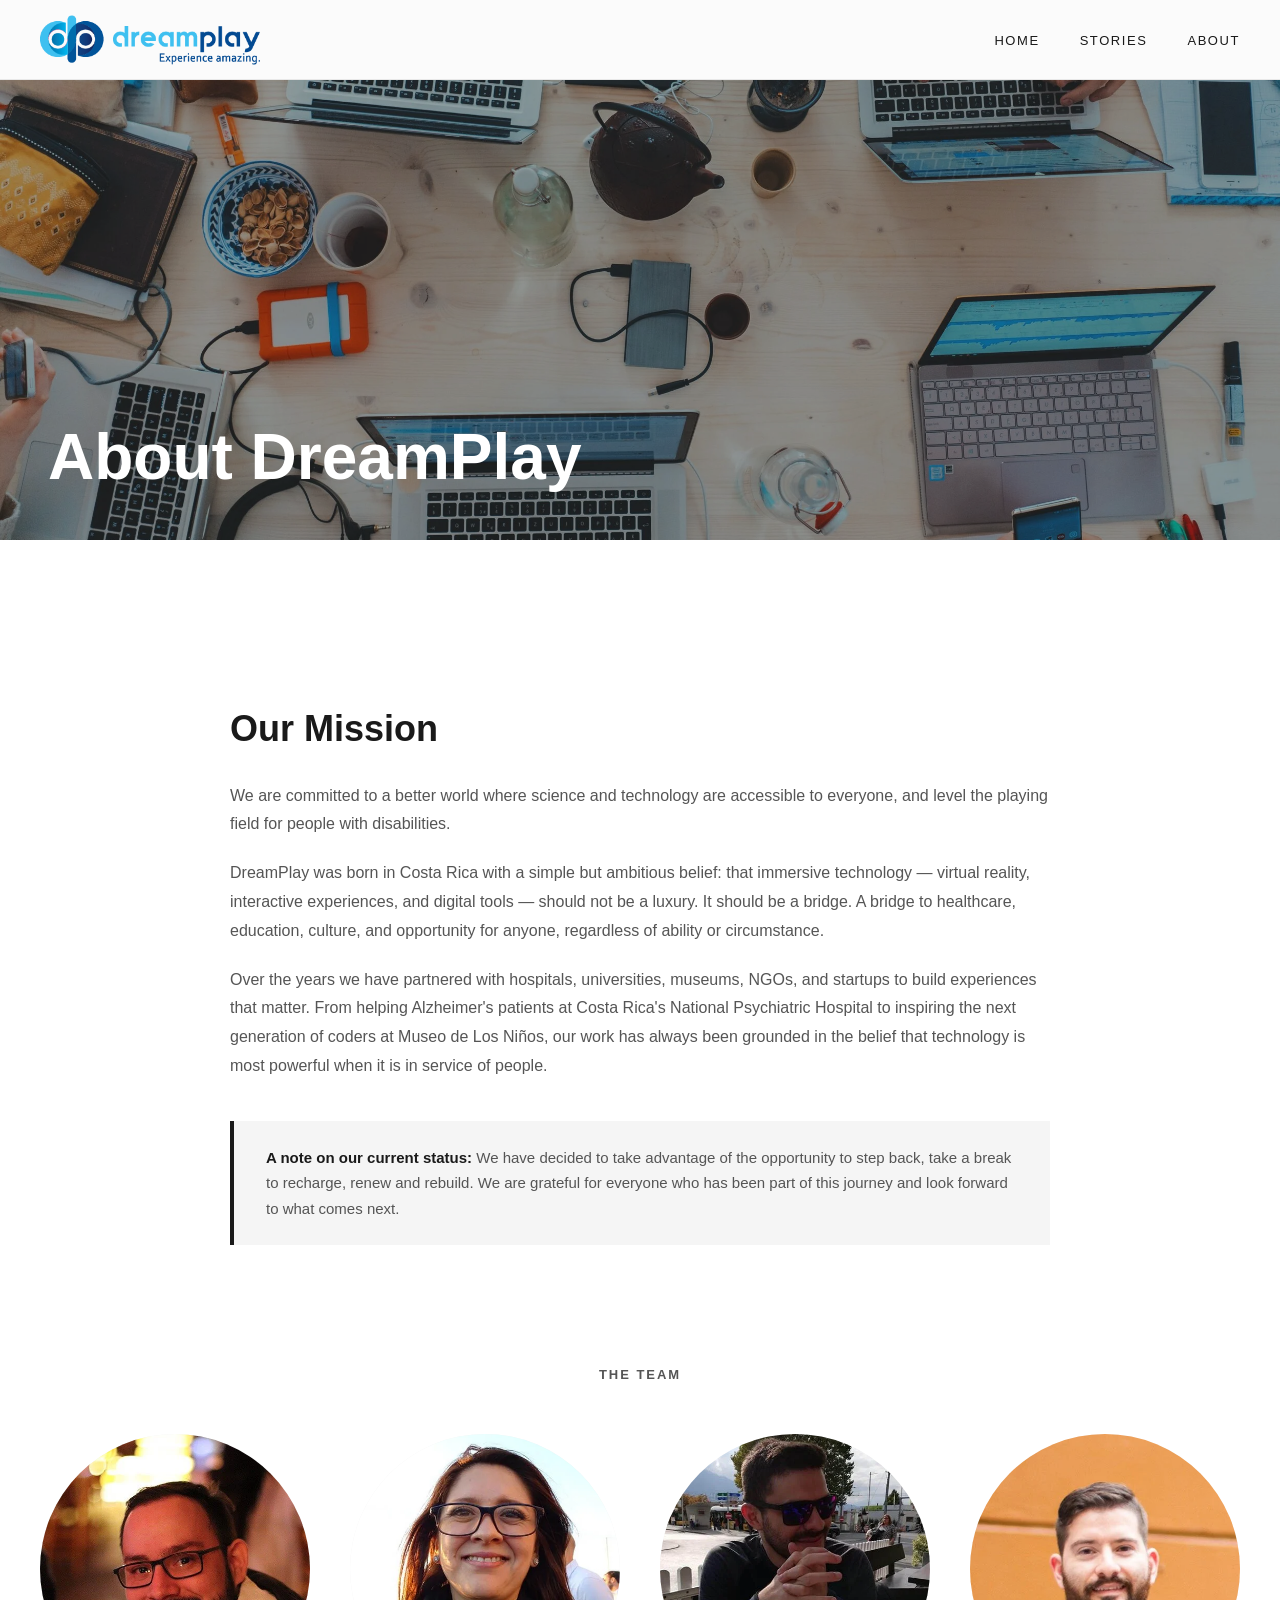
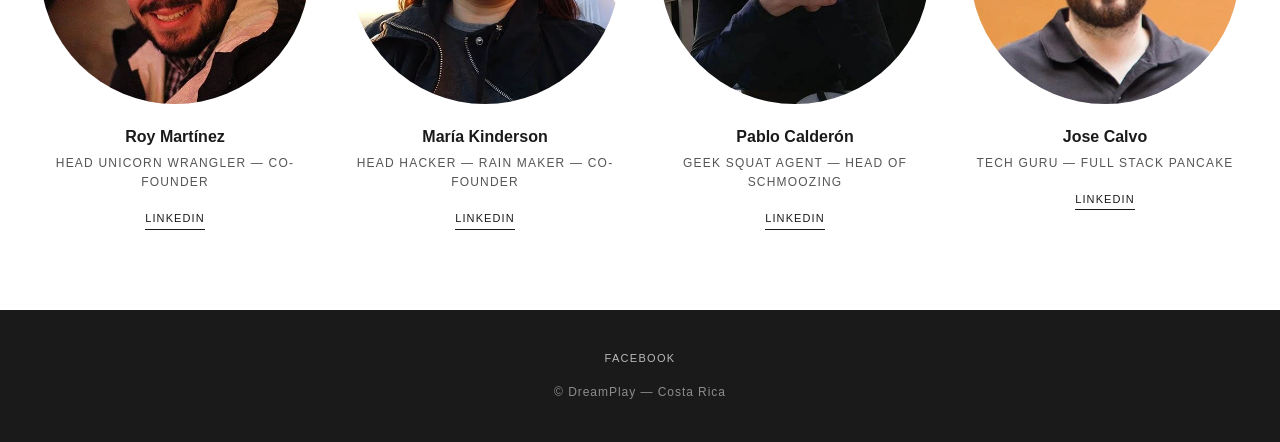
<file: about.html>
<!DOCTYPE html>
<html lang="en">
<head>
  <meta charset="UTF-8" />
  <meta name="viewport" content="width=device-width, initial-scale=1.0" />
  <title>About — DreamPlay</title>
  <meta name="description" content="About DreamPlay — a Costa Rica-based team making science and technology accessible to everyone." />
  <link rel="icon" type="image/png" href="images/logo.png" />
  <link rel="stylesheet" href="css/style.css" />
  <style>
    /* About-specific overrides */
    .hiatus-notice {
      background: var(--light-gray);
      border-left: 4px solid var(--black);
      padding: 24px 32px;
      margin: 40px 0;
      font-size: 15px;
      color: var(--gray);
      line-height: 1.7;
    }
    .hiatus-notice strong { color: var(--black); }

  </style>
</head>
<body>

  <!-- HEADER -->
  <header class="site-header">
    <a class="logo" href="index.html">
      <img src="images/logo.png" alt="DreamPlay" />
    </a>
    <nav aria-label="Primary">
      <ul class="site-nav">
        <li><a href="index.html">Home</a></li>
        <li><a href="stories.html">Stories</a></li>
        <li><a href="about.html">About</a></li>
      </ul>
    </nav>
    <button class="hamburger" aria-label="Open menu">
      <span></span><span></span><span></span>
    </button>
  </header>

  <!-- MOBILE NAV -->
  <nav class="mobile-nav" aria-label="Mobile">
    <a href="index.html">Home</a>
    <a href="stories.html">Stories</a>
    <a href="about.html">About</a>
  </nav>

  <!-- HERO -->
  <div class="about-hero" style="padding-top: var(--nav-height);">
    <img src="images/marvin-meyer.jpg" alt="Team at work" />
    <div class="about-hero-overlay">
      <h1>About DreamPlay</h1>
    </div>
  </div>

  <main class="page-content">

    <!-- MISSION -->
    <section class="about-section">
      <h2>Our Mission</h2>
      <p>
        We are committed to a better world where science and technology are accessible to everyone,
        and level the playing field for people with disabilities.
      </p>
      <p>
        DreamPlay was born in Costa Rica with a simple but ambitious belief: that immersive
        technology — virtual reality, interactive experiences, and digital tools — should not be
        a luxury. It should be a bridge. A bridge to healthcare, education, culture, and opportunity
        for anyone, regardless of ability or circumstance.
      </p>
      <p>
        Over the years we have partnered with hospitals, universities, museums, NGOs, and startups
        to build experiences that matter. From helping Alzheimer's patients at Costa Rica's National
        Psychiatric Hospital to inspiring the next generation of coders at Museo de Los Niños, our
        work has always been grounded in the belief that technology is most powerful when it is in
        service of people.
      </p>

      <div class="hiatus-notice">
        <strong>A note on our current status:</strong> We have decided to take advantage of the
        opportunity to step back, take a break to recharge, renew and rebuild. We are grateful for
        everyone who has been part of this journey and look forward to what comes next.
      </div>
    </section>

    <!-- TEAM -->
    <section class="team-section">
      <h2>The Team</h2>
      <div class="team-grid">

        <!-- Roy Martínez -->
        <div class="team-card">
          <div class="avatar">
            <img src="images/team-photo.jpg" alt="Roy Martínez" />
          </div>
          <h3>Roy Martínez</h3>
          <p class="role">Head Unicorn Wrangler &mdash; Co-founder</p>
          <a class="linkedin"
             href="https://www.linkedin.com/in/roymartinezblanco"
             target="_blank" rel="noopener">
            LinkedIn
          </a>
        </div>

        <!-- María Kinderson -->
        <div class="team-card">
          <div class="avatar">
            <img src="images/whatsapp-20201124-b.jpg" alt="María Kinderson" />
          </div>
          <h3>María Kinderson</h3>
          <p class="role">Head Hacker &mdash; Rain Maker &mdash; Co-founder</p>
          <a class="linkedin"
             href="https://www.linkedin.com/in/mkinderson"
             target="_blank" rel="noopener">
            LinkedIn
          </a>
        </div>

        <!-- Pablo Calderón -->
        <div class="team-card">
          <div class="avatar">
            <img src="images/whatsapp-20201124-a.jpg" alt="Pablo Calderón" />
          </div>
          <h3>Pablo Calderón</h3>
          <p class="role">Geek Squat Agent &mdash; Head of Schmoozing</p>
          <a class="linkedin"
             href="https://www.linkedin.com/in/pablo-calderon-73159a67"
             target="_blank" rel="noopener">
            LinkedIn
          </a>
        </div>

        <!-- Jose Calvo -->
        <div class="team-card">
          <div class="avatar">
            <img src="images/whatsapp-20201124-c.jpg" alt="Jose Calvo" />
          </div>
          <h3>Jose Calvo</h3>
          <p class="role">Tech Guru &mdash; Full Stack Pancake</p>
          <a class="linkedin"
             href="https://www.linkedin.com/in/jose-angel-c-25698660"
             target="_blank" rel="noopener">
            LinkedIn
          </a>
        </div>

      </div>
    </section>

  </main>

  <!-- FOOTER -->
  <footer class="site-footer">
    <div class="footer-social">
      <a href="https://www.facebook.com/dreamplaycr" target="_blank" rel="noopener">Facebook</a>
    </div>
    <p>&copy; DreamPlay &mdash; Costa Rica</p>
  </footer>

  <script src="js/main.js"></script>
</body>
</html>
</file>
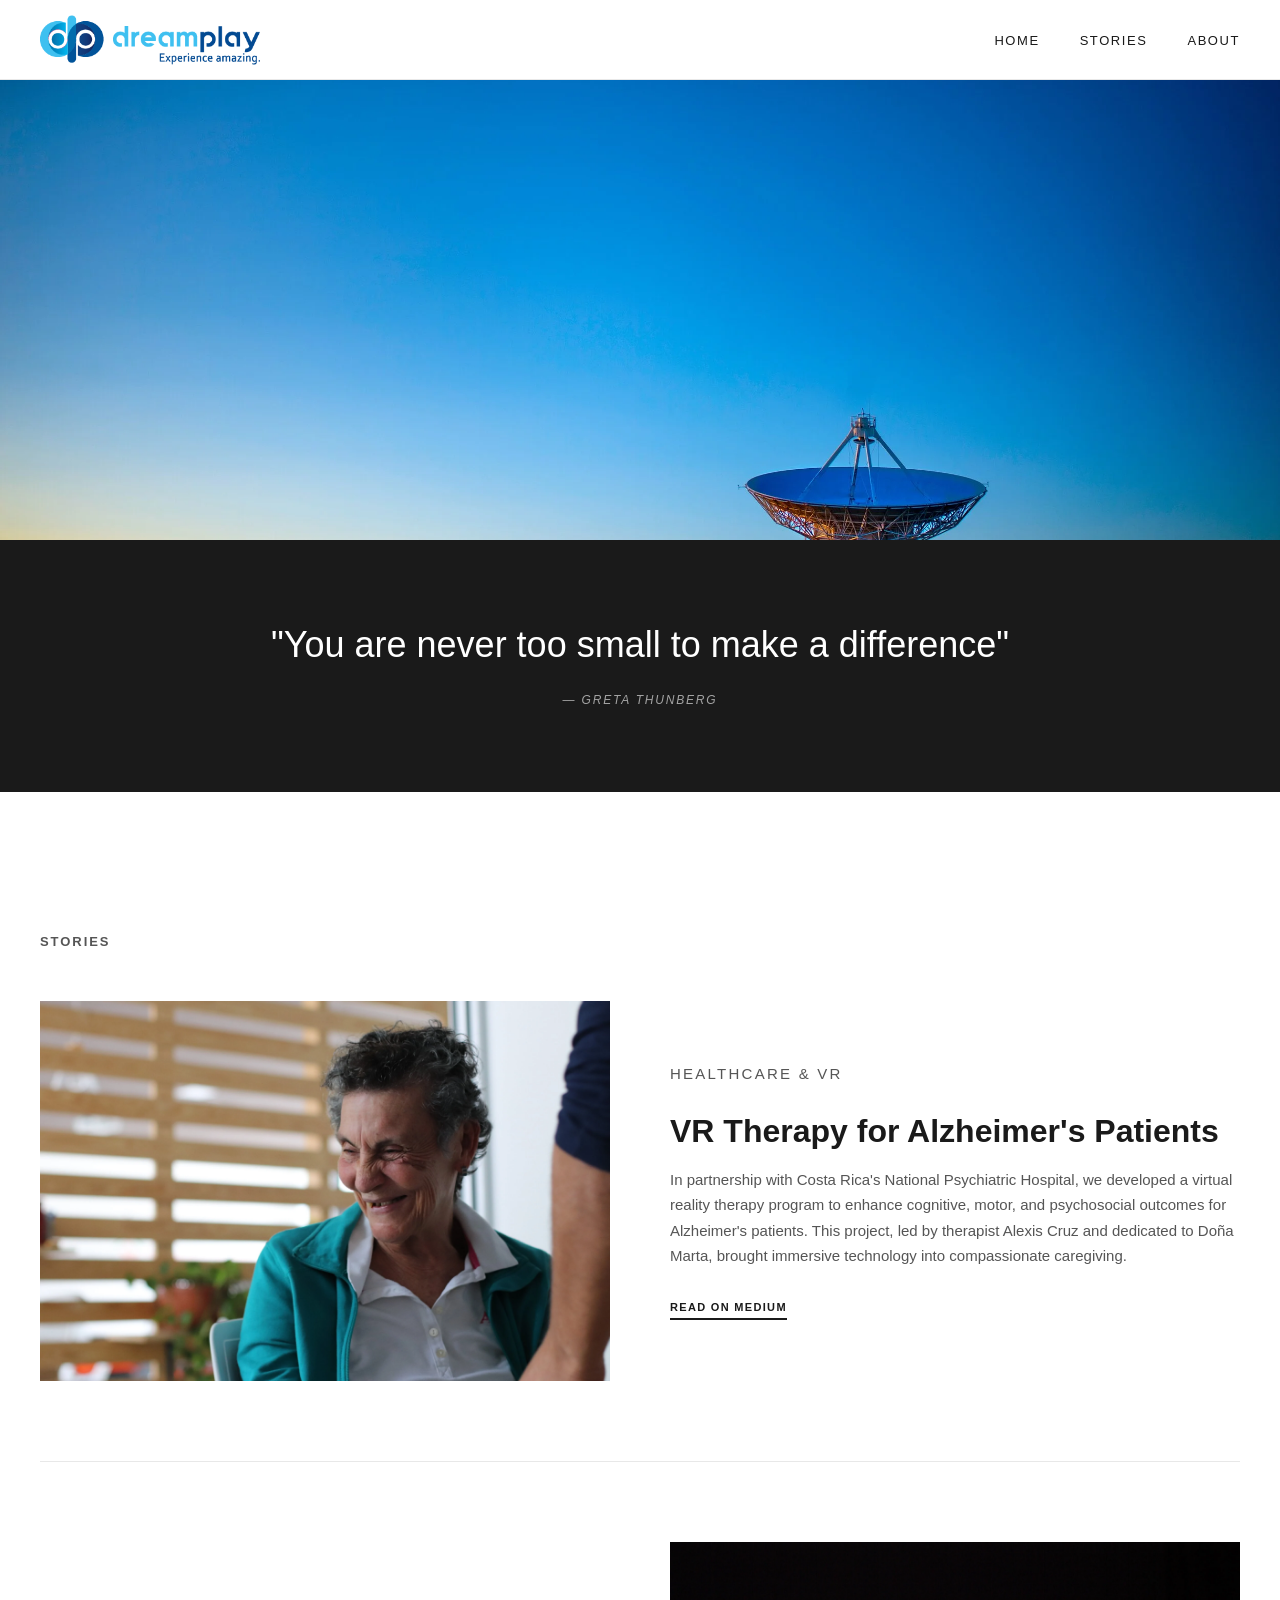
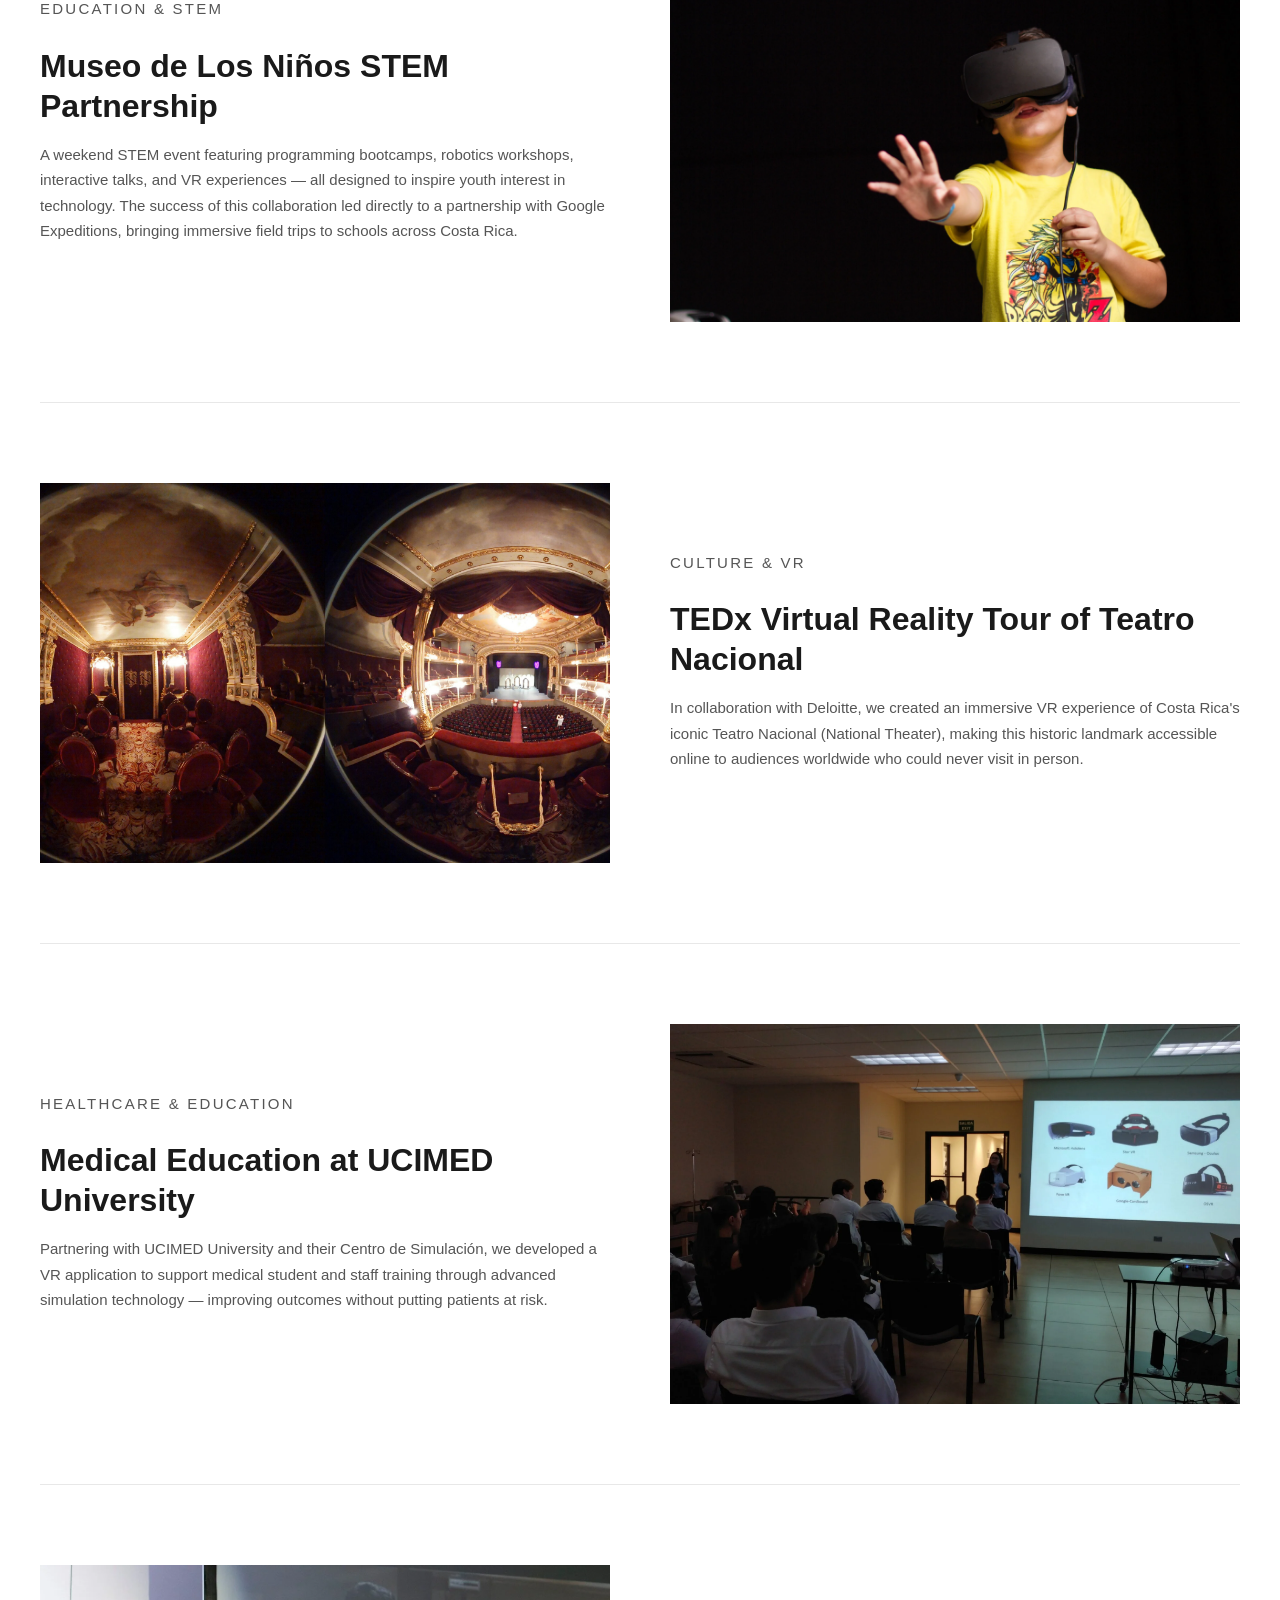
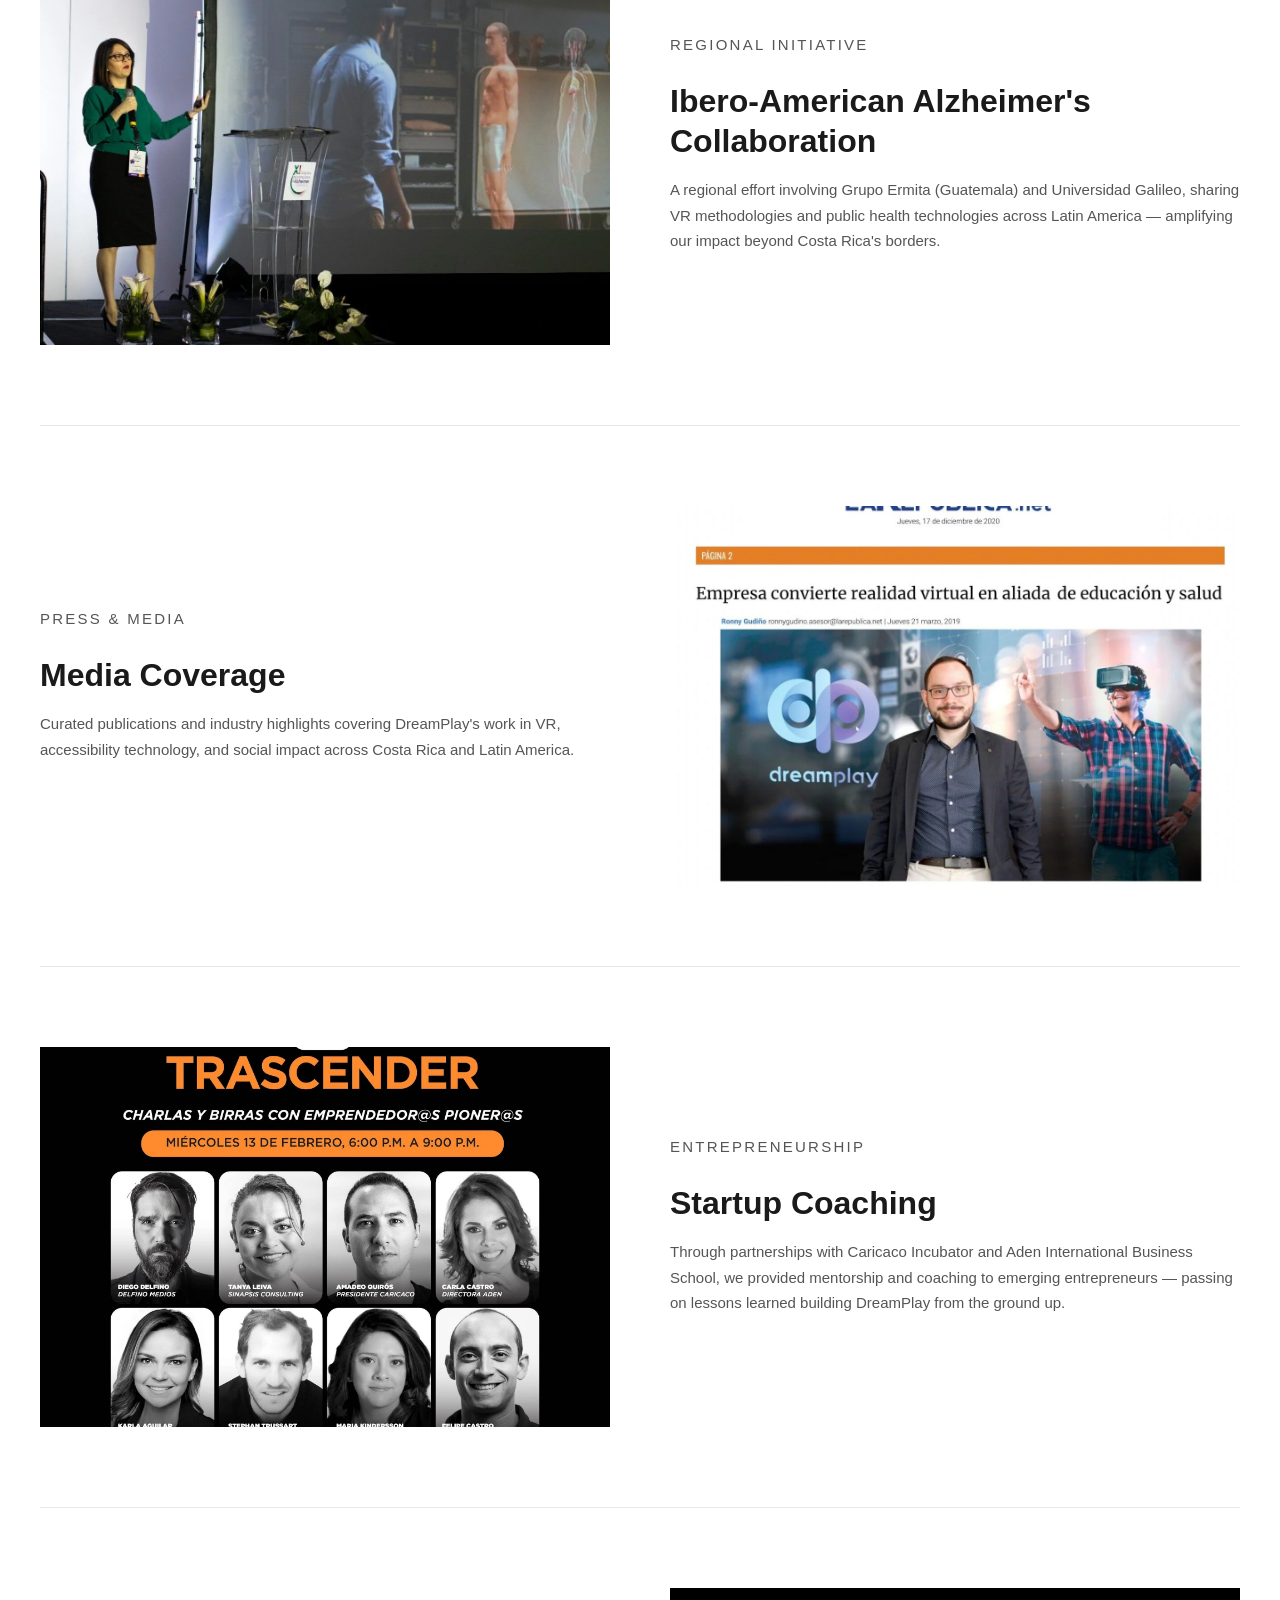
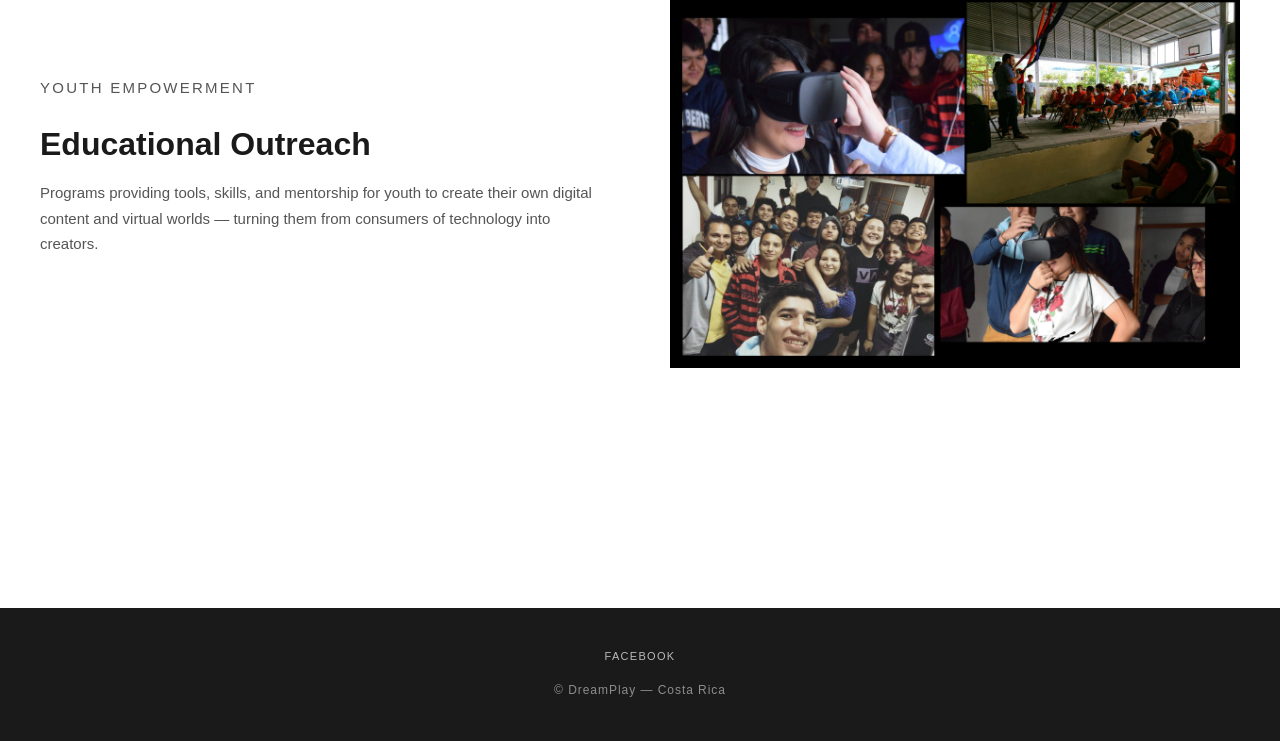
<file: stories.html>
<!DOCTYPE html>
<html lang="en">
<head>
  <meta charset="UTF-8" />
  <meta name="viewport" content="width=device-width, initial-scale=1.0" />
  <title>Stories — DreamPlay</title>
  <meta name="description" content="DreamPlay stories: VR therapy for Alzheimer's patients, STEM education, TEDx collaborations, and more from Costa Rica." />
  <link rel="icon" type="image/png" href="images/logo.png" />
  <link rel="stylesheet" href="css/style.css" />
</head>
<body>

  <!-- HEADER -->
  <header class="site-header">
    <a class="logo" href="index.html">
      <img src="images/logo.png" alt="DreamPlay" />
    </a>
    <nav aria-label="Primary">
      <ul class="site-nav">
        <li><a href="index.html">Home</a></li>
        <li><a href="stories.html">Stories</a></li>
        <li><a href="about.html">About</a></li>
      </ul>
    </nav>
    <button class="hamburger" aria-label="Open menu">
      <span></span><span></span><span></span>
    </button>
  </header>

  <!-- MOBILE NAV -->
  <nav class="mobile-nav" aria-label="Mobile">
    <a href="index.html">Home</a>
    <a href="stories.html">Stories</a>
    <a href="about.html">About</a>
  </nav>

  <!-- HERO BANNER -->
  <div class="about-hero" style="padding-top: var(--nav-height);">
    <img src="images/donald-giannatti.jpg" alt="" />
  </div>

  <!-- QUOTE BANNER -->
  <div class="quote-banner">
    <blockquote>
      "You are never too small to make a difference"
    </blockquote>
    <cite>— Greta Thunberg</cite>
  </div>

  <!-- STORIES -->
  <main class="page-content">
    <section class="stories-section">
      <h1>Stories</h1>

      <!-- 1. Alzheimer's VR Therapy -->
      <article class="story-card">
        <div class="story-image">
          <img src="images/image-asset.jpg" alt="VR therapy for Alzheimer's patients" />
        </div>
        <div class="story-body">
          <p class="story-tag">Healthcare &amp; VR</p>
          <h2>VR Therapy for Alzheimer's Patients</h2>
          <p>
            In partnership with Costa Rica's National Psychiatric Hospital, we developed a virtual
            reality therapy program to enhance cognitive, motor, and psychosocial outcomes for
            Alzheimer's patients. This project, led by therapist Alexis Cruz and dedicated to
            Doña Marta, brought immersive technology into compassionate caregiving.
          </p>
          <a class="btn" href="https://mariakinderson.medium.com/helping-patients-with-alzheimers-4b2ad3457f99" target="_blank" rel="noopener">Read on Medium</a>
        </div>
      </article>

      <!-- 2. Museo de Los Niños STEM -->
      <article class="story-card reverse">
        <div class="story-image">
          <img src="images/img-4293-stories.jpg" alt="Museo de Los Niños STEM event" />
        </div>
        <div class="story-body">
          <p class="story-tag">Education &amp; STEM</p>
          <h2>Museo de Los Niños STEM Partnership</h2>
          <p>
            A weekend STEM event featuring programming bootcamps, robotics workshops, interactive
            talks, and VR experiences — all designed to inspire youth interest in technology. The
            success of this collaboration led directly to a partnership with Google Expeditions,
            bringing immersive field trips to schools across Costa Rica.
          </p>
        </div>
      </article>

      <!-- 3. TEDx VR Tour -->
      <article class="story-card">
        <div class="story-image">
          <img src="images/presidential-suite.jpg" alt="Teatro Nacional VR experience" />
        </div>
        <div class="story-body">
          <p class="story-tag">Culture &amp; VR</p>
          <h2>TEDx Virtual Reality Tour of Teatro Nacional</h2>
          <p>
            In collaboration with Deloitte, we created an immersive VR experience of Costa Rica's
            iconic Teatro Nacional (National Theater), making this historic landmark accessible
            online to audiences worldwide who could never visit in person.
          </p>
        </div>
      </article>

      <!-- 4. Medical Education -->
      <article class="story-card reverse">
        <div class="story-image">
          <img src="images/img-20171115.jpg" alt="Medical simulation training" />
        </div>
        <div class="story-body">
          <p class="story-tag">Healthcare &amp; Education</p>
          <h2>Medical Education at UCIMED University</h2>
          <p>
            Partnering with UCIMED University and their Centro de Simulación, we developed a VR
            application to support medical student and staff training through advanced simulation
            technology — improving outcomes without putting patients at risk.
          </p>
        </div>
      </article>

      <!-- 5. Ibero-American Alzheimer's Collaboration -->
      <article class="story-card">
        <div class="story-image">
          <img src="images/whatsapp-20201124-d.jpg" alt="Ibero-American collaboration" />
        </div>
        <div class="story-body">
          <p class="story-tag">Regional Initiative</p>
          <h2>Ibero-American Alzheimer's Collaboration</h2>
          <p>
            A regional effort involving Grupo Ermita (Guatemala) and Universidad Galileo, sharing
            VR methodologies and public health technologies across Latin America — amplifying
            our impact beyond Costa Rica's borders.
          </p>
        </div>
      </article>

      <!-- 6. Media Coverage -->
      <article class="story-card reverse">
        <div class="story-image">
          <img src="images/whatsapp-20201217.jpg" alt="Media coverage" />
        </div>
        <div class="story-body">
          <p class="story-tag">Press &amp; Media</p>
          <h2>Media Coverage</h2>
          <p>
            Curated publications and industry highlights covering DreamPlay's work in VR,
            accessibility technology, and social impact across Costa Rica and Latin America.
          </p>
        </div>
      </article>

      <!-- 7. Startup Coaching -->
      <article class="story-card">
        <div class="story-image">
          <img src="images/whatsapp-20201124-e.jpg" alt="Startup coaching and entrepreneurship" />
        </div>
        <div class="story-body">
          <p class="story-tag">Entrepreneurship</p>
          <h2>Startup Coaching</h2>
          <p>
            Through partnerships with Caricaco Incubator and Aden International Business School,
            we provided mentorship and coaching to emerging entrepreneurs — passing on lessons
            learned building DreamPlay from the ground up.
          </p>
        </div>
      </article>

      <!-- 8. Educational Outreach -->
      <article class="story-card reverse">
        <div class="story-image">
          <img src="images/untitled.png" alt="Youth digital content creation" />
        </div>
        <div class="story-body">
          <p class="story-tag">Youth Empowerment</p>
          <h2>Educational Outreach</h2>
          <p>
            Programs providing tools, skills, and mentorship for youth to create their own digital
            content and virtual worlds — turning them from consumers of technology into creators.
          </p>
        </div>
      </article>

    </section>
  </main>

  <!-- FOOTER -->
  <footer class="site-footer">
    <div class="footer-social">
      <a href="https://www.facebook.com/dreamplaycr" target="_blank" rel="noopener">Facebook</a>
    </div>
    <p>&copy; DreamPlay &mdash; Costa Rica</p>
  </footer>

  <script src="js/main.js"></script>
</body>
</html>
</file>
<file: css/style.css>
/* ============================================================
   DreamPlay CR — Self-Hosted Static Site
   ============================================================ */

*, *::before, *::after { box-sizing: border-box; margin: 0; padding: 0; }

:root {
  --black: #1a1a1a;
  --white: #ffffff;
  --gray: #555;
  --light-gray: #f5f5f5;
  --accent: #e8e8e8;
  --font-body: 'Helvetica Neue', Helvetica, Arial, sans-serif;
  --max-width: 2200px;
  --nav-height: 80px;
}

html { scroll-behavior: smooth; }

body {
  font-family: var(--font-body);
  color: var(--black);
  background: var(--white);
  line-height: 1.6;
}

a { color: inherit; text-decoration: none; }
img { display: block; max-width: 100%; }

/* ─── HEADER / NAV ─── */
.site-header {
  position: fixed;
  top: 0; left: 0; right: 0;
  height: var(--nav-height);
  background: rgba(255,255,255,0.95);
  backdrop-filter: blur(6px);
  display: flex;
  align-items: center;
  justify-content: space-between;
  padding: 0 40px;
  z-index: 1000;
  border-bottom: 1px solid var(--accent);
}

.site-header .logo img {
  height: 50px;
  width: auto;
}

.site-nav {
  display: flex;
  gap: 40px;
  list-style: none;
}

.site-nav a {
  font-size: 13px;
  font-weight: 500;
  letter-spacing: 0.12em;
  text-transform: uppercase;
  color: var(--black);
  transition: opacity 0.2s;
}

.site-nav a:hover,
.site-nav a.active { opacity: 0.5; }

.hamburger {
  display: none;
  flex-direction: column;
  gap: 5px;
  cursor: pointer;
  padding: 4px;
}
.hamburger span {
  display: block;
  width: 24px;
  height: 2px;
  background: var(--black);
  transition: all 0.3s;
}

/* ─── MOBILE NAV ─── */
.mobile-nav {
  display: none;
  position: fixed;
  top: var(--nav-height);
  left: 0; right: 0;
  background: var(--white);
  border-bottom: 1px solid var(--accent);
  z-index: 999;
  padding: 24px 40px;
  flex-direction: column;
  gap: 20px;
}
.mobile-nav.open { display: flex; }
.mobile-nav a {
  font-size: 15px;
  font-weight: 500;
  letter-spacing: 0.1em;
  text-transform: uppercase;
}

/* ─── PAGE WRAPPER ─── */
.page-content {
  padding-top: var(--nav-height);
  max-width: var(--max-width);
  margin: 0 auto;
}

/* ─── HOME: GALLERY GRID ─── */
.gallery-section {
  padding: 60px 40px 80px;
}

.gallery-grid {
  columns: 3;
  column-gap: 16px;
}

.gallery-grid .gallery-item {
  break-inside: avoid;
  margin-bottom: 16px;
  overflow: hidden;
  cursor: pointer;
  position: relative;
}

.gallery-grid .gallery-item img {
  width: 100%;
  height: auto;
  display: block;
  transition: transform 0.4s ease;
}

.gallery-grid .gallery-item:hover img {
  transform: scale(1.03);
}

/* ─── LIGHTBOX ─── */
.lightbox {
  display: none;
  position: fixed;
  inset: 0;
  background: rgba(0,0,0,0.92);
  z-index: 2000;
  align-items: center;
  justify-content: center;
  flex-direction: column;
}
.lightbox.open { display: flex; }
.lightbox img {
  max-width: 90vw;
  max-height: 85vh;
  object-fit: contain;
}
.lightbox-close {
  position: fixed;
  top: 24px; right: 32px;
  color: white;
  font-size: 32px;
  cursor: pointer;
  line-height: 1;
  opacity: 0.8;
  transition: opacity 0.2s;
}
.lightbox-close:hover { opacity: 1; }
.lightbox-nav {
  position: fixed;
  top: 50%;
  transform: translateY(-50%);
  color: white;
  font-size: 40px;
  cursor: pointer;
  opacity: 0.7;
  transition: opacity 0.2s;
  user-select: none;
  padding: 16px;
}
.lightbox-nav:hover { opacity: 1; }
.lightbox-prev { left: 16px; }
.lightbox-next { right: 16px; }

/* ─── STORIES PAGE ─── */
.stories-section {
  padding: 60px 40px 80px;
}

.stories-section h1 {
  font-size: 13px;
  letter-spacing: 0.15em;
  text-transform: uppercase;
  color: var(--gray);
  margin-bottom: 48px;
}

.story-card {
  display: grid;
  grid-template-columns: 1fr 1fr;
  gap: 60px;
  align-items: center;
  margin-bottom: 80px;
  padding-bottom: 80px;
  border-bottom: 1px solid var(--accent);
}

.story-card:last-child {
  border-bottom: none;
}

.story-card.reverse { direction: rtl; }
.story-card.reverse > * { direction: ltr; }

.story-image {
  overflow: hidden;
}
.story-image img {
  width: 100%;
  height: 380px;
  object-fit: cover;
  transition: transform 0.4s ease;
}
.story-image:hover img { transform: scale(1.03); }

.story-body { }

.story-tag {
  font-size: 11px;
  letter-spacing: 0.15em;
  text-transform: uppercase;
  color: var(--gray);
  margin-bottom: 12px;
}

.story-body h2 {
  font-size: clamp(22px, 2.5vw, 32px);
  font-weight: 700;
  line-height: 1.25;
  margin-bottom: 16px;
}

.story-body p {
  font-size: 15px;
  color: var(--gray);
  line-height: 1.7;
  margin-bottom: 24px;
}

.story-body .btn {
  display: inline-block;
  font-size: 11px;
  letter-spacing: 0.12em;
  text-transform: uppercase;
  font-weight: 600;
  border-bottom: 2px solid var(--black);
  padding-bottom: 2px;
  transition: opacity 0.2s;
}
.story-body .btn:hover { opacity: 0.5; }

/* ─── QUOTE BANNER ─── */
.quote-banner {
  background: var(--black);
  color: var(--white);
  text-align: center;
  padding: 80px 40px;
}
.quote-banner blockquote {
  font-size: clamp(20px, 3vw, 36px);
  font-weight: 300;
  max-width: 800px;
  margin: 0 auto 16px;
  line-height: 1.4;
}
.quote-banner cite {
  font-size: 12px;
  letter-spacing: 0.15em;
  text-transform: uppercase;
  opacity: 0.6;
}

/* ─── ABOUT PAGE ─── */
.about-hero {
  position: relative;
  height: 60vh;
  min-height: 400px;
  overflow: hidden;
}
.about-hero img {
  width: 100%;
  height: 100%;
  object-fit: cover;
  object-position: center;
}
.about-hero-overlay {
  position: absolute;
  inset: 0;
  background: rgba(0,0,0,0.35);
  display: flex;
  align-items: flex-end;
  padding: 48px;
}
.about-hero-overlay h1 {
  color: white;
  font-size: clamp(32px, 5vw, 64px);
  font-weight: 700;
  line-height: 1.1;
}

.about-section {
  padding: 80px 40px;
  max-width: 900px;
  margin: 0 auto;
}

.about-section h2 {
  font-size: clamp(24px, 3vw, 36px);
  font-weight: 700;
  margin-bottom: 24px;
}

.about-section p {
  font-size: 16px;
  color: var(--gray);
  line-height: 1.8;
  margin-bottom: 20px;
}

.about-section p:last-child { margin-bottom: 0; }

/* ─── TEAM GRID ─── */
.team-section {
  padding: 0 40px 80px;
}
.team-section h2 {
  font-size: 13px;
  letter-spacing: 0.15em;
  text-transform: uppercase;
  color: var(--gray);
  margin-bottom: 48px;
  text-align: center;
}
.team-grid {
  display: grid;
  grid-template-columns: repeat(4, 1fr);
  gap: 40px;
}
.team-card { text-align: center; }
.team-card .avatar {
  width: 100%;
  padding-bottom: 100%;
  position: relative;
  overflow: hidden;
  border-radius: 50%;
  margin-bottom: 20px;
  background: var(--light-gray);
}
.team-card .avatar img {
  position: absolute;
  inset: 0;
  width: 100%;
  height: 100%;
  object-fit: cover;
}
.team-card h3 {
  font-size: 16px;
  font-weight: 700;
  margin-bottom: 4px;
}
.team-card .role {
  font-size: 12px;
  letter-spacing: 0.1em;
  text-transform: uppercase;
  color: var(--gray);
  margin-bottom: 12px;
}
.team-card .linkedin {
  font-size: 11px;
  letter-spacing: 0.1em;
  text-transform: uppercase;
  border-bottom: 1px solid var(--black);
  padding-bottom: 1px;
  display: inline-block;
  transition: opacity 0.2s;
}
.team-card .linkedin:hover { opacity: 0.5; }

/* ─── FOOTER ─── */
.site-footer {
  background: var(--black);
  color: rgba(255,255,255,0.5);
  text-align: center;
  padding: 40px;
  font-size: 12px;
  letter-spacing: 0.08em;
}
.site-footer a {
  color: rgba(255,255,255,0.7);
  transition: color 0.2s;
}
.site-footer a:hover { color: white; }
.footer-social {
  display: flex;
  justify-content: center;
  gap: 24px;
  margin-bottom: 16px;
}
.footer-social a {
  font-size: 11px;
  letter-spacing: 0.12em;
  text-transform: uppercase;
}

/* ─── RESPONSIVE ─── */
@media (max-width: 1024px) {
  .gallery-grid { columns: 2; }
  .story-card { grid-template-columns: 1fr; gap: 32px; }
  .story-card.reverse { direction: ltr; }
  .team-grid { grid-template-columns: repeat(2, 1fr); }
}

@media (max-width: 640px) {
  .site-header { padding: 0 20px; }
  .site-nav { display: none; }
  .hamburger { display: flex; }
  .gallery-grid { columns: 1; }
  .gallery-section,
  .stories-section,
  .team-section { padding-left: 20px; padding-right: 20px; }
  .about-hero-overlay { padding: 24px; }
  .about-section { padding: 48px 20px; }
  .team-grid { grid-template-columns: repeat(2, 1fr); gap: 24px; }
  .story-image img { height: 260px; }
}
</file>
